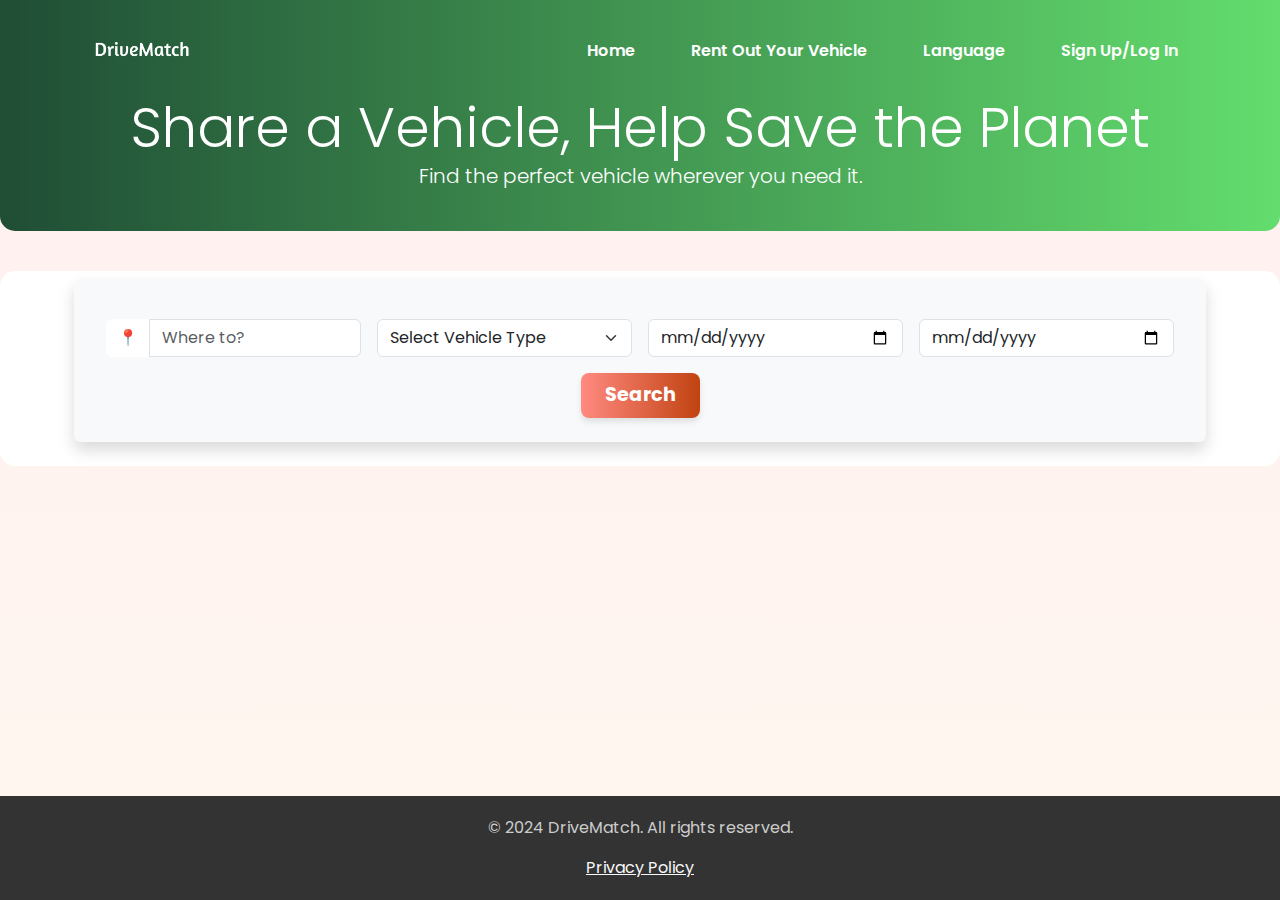
<file: index.html>
<!DOCTYPE html>
<html lang="en">
<head>
    <meta charset="UTF-8">
    <meta name="viewport" content="width=device-width, initial-scale=1.0">
    <title>DriveMatch</title>
    <link rel="stylesheet" href="https://cdnjs.cloudflare.com/ajax/libs/bootstrap/5.3.0/css/bootstrap.min.css">
    <link href="https://fonts.googleapis.com/css2?family=Poppins:wght@300;400;600&display=swap" rel="stylesheet">
    <link rel="stylesheet" href="css/styles.css">
</head>
<body>
    <header class="py-4">
        <div class="container d-flex justify-content-between align-items-center">
            <img src="assets/logo.png" alt="DriveMatch Logo" class="logo">
            <nav class="d-flex gap-3">
                <a href="index.html" class="text-white">Home</a>
                <a href="#" class="text-white">Rent Out Your Vehicle</a>
                <a href="#" class="text-white">Language</a>
                <a href="login.html" class="text-white">Sign Up/Log In</a>
            </nav>
        </div>
        <div class="container text-center mt-3">
            <h1 class="display-4">Share a Vehicle, Help Save the Planet</h1>
            <p class="lead">Find the perfect vehicle wherever you need it.</p>
        </div>
    </header>

    <main>
        <section class="search-bar-section py-4">
            <div class="container">
                <form class="row g-3 bg-light p-4 rounded shadow">
                    <!-- Location Input -->
                    <div class="col-md-3">
                        <label for="location" class="visually-hidden">Location</label>
                        <div class="input-group">
                            <span class="input-group-text bg-white border-0">📍</span>
                            <input type="text" id="location" class="form-control" placeholder="Where to?">
                        </div>
                    </div>
        
                    <!-- Vehicle Type Dropdown -->
                    <div class="col-md-3">
                        <label for="vehicle-type" class="visually-hidden">Vehicle Type</label>
                        <select id="vehicle-type" class="form-select">
                            <option value="">Select Vehicle Type</option>
                            <option value="sedan">Sedan</option>
                            <option value="suv">SUV</option>
                            <option value="electric">Electric</option>
                            <option value="van">Van</option>
                            <option value="luxury">Luxury</option>
                        </select>
                    </div>
        
                    <!-- Pickup Date -->
                    <div class="col-md-3">
                        <label for="pickup" class="visually-hidden">Pick-up</label>
                        <input type="date" id="pickup" class="form-control" placeholder="Pick-up">
                    </div>
        
                    <!-- Return Date -->
                    <div class="col-md-3">
                        <label for="return" class="visually-hidden">Return</label>
                        <input type="date" id="return" class="form-control" placeholder="Return">
                    </div>
        
                    <!-- Search Button -->
                    <div class="col-12 text-center">
                        <a href="search.html" class="btn btn-primary px-4 py-2" style="background: linear-gradient(90deg, #ff8a80, #c14311); color: #fff; font-weight: bold; border: none; border-radius: 8px; box-shadow: 0px 4px 6px rgba(0, 0, 0, 0.1); transition: transform 0.2s ease;">
                            Search
                        </a>
                    </div>
                </form>
            </div>
        </section>        
    </main>

    <footer class="text-center">
        <p>&copy; 2024 DriveMatch. All rights reserved.</p>
        <a href="#" class="text-light">Privacy Policy</a>
    </footer>

    <script src="https://cdnjs.cloudflare.com/ajax/libs/bootstrap/5.3.0/js/bootstrap.bundle.min.js"></script>
    <script src="js/script.js"></script>
</body>
</html>
</file>
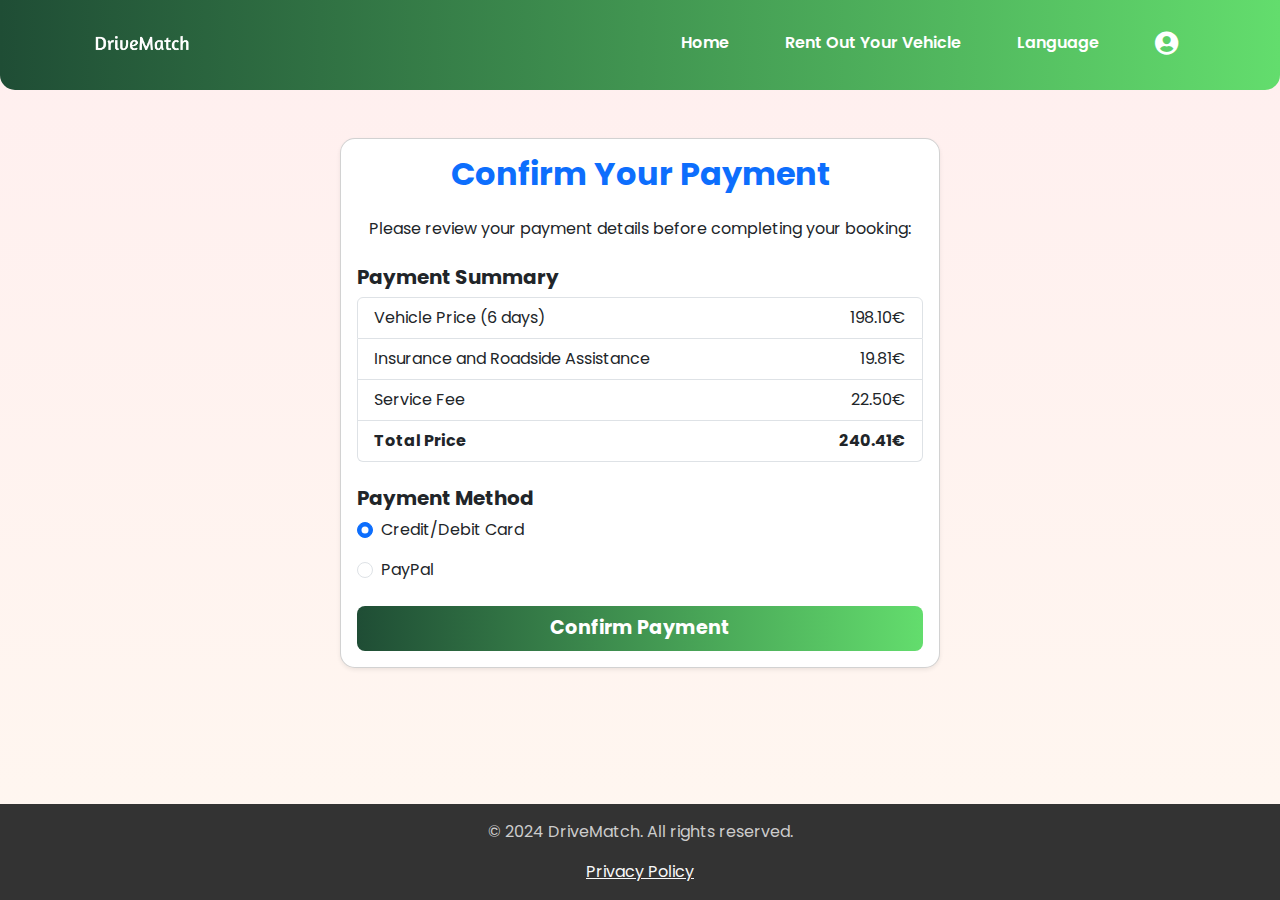
<file: confirm-payment.html>
<!DOCTYPE html>
<html lang="en">
<head>
    <meta charset="UTF-8">
    <meta name="viewport" content="width=device-width, initial-scale=1.0">
    <title>Confirm Payment - DriveMatch</title>
    <link rel="stylesheet" href="https://cdnjs.cloudflare.com/ajax/libs/bootstrap/5.3.0/css/bootstrap.min.css">
    <link href="https://fonts.googleapis.com/css2?family=Poppins:wght@300;400;600&display=swap" rel="stylesheet">
    <link rel="stylesheet" href="css/styles.css">
    <link href="https://cdnjs.cloudflare.com/ajax/libs/font-awesome/5.15.4/css/all.min.css" rel="stylesheet">
</head>
<body>
    <!-- Header -->
    <header class="py-3" style="background: linear-gradient(90deg, #1F4D35, #63dd6d);">
        <div class="container d-flex justify-content-between align-items-center">
            <img src="assets/logo.png" alt="DriveMatch Logo" class="logo">
            <nav class="d-flex gap-3">
                <a href="index.html" class="text-white">Home</a>
                <a href="search.html" class="text-white">Rent Out Your Vehicle</a>
                <a href="#" class="text-white">Language</a>
                <a href="dashboard.html" class="text-white">
                    <i class="fas fa-user-circle" style="font-size: 1.5rem;"></i>
                </a>
            </nav>
        </div>
    </header>

    <!-- Confirm Payment Section -->
    <section class="py-5">
        <div class="container text-center">
            <div class="card shadow-sm mx-auto" style="max-width: 600px; border-radius: 15px;">
                <div class="card-body">
                    <h2 class="text-primary fw-bold mb-4">Confirm Your Payment</h2>
                    <p class="mb-4">Please review your payment details before completing your booking:</p>

                    <!-- Payment Details -->
                    <div class="mb-4 text-start">
                        <h5 class="fw-bold">Payment Summary</h5>
                        <ul class="list-group">
                            <li class="list-group-item d-flex justify-content-between align-items-center">
                                Vehicle Price (6 days)
                                <span>198.10€</span>
                            </li>
                            <li class="list-group-item d-flex justify-content-between align-items-center">
                                Insurance and Roadside Assistance
                                <span>19.81€</span>
                            </li>
                            <li class="list-group-item d-flex justify-content-between align-items-center">
                                Service Fee
                                <span>22.50€</span>
                            </li>
                            <li class="list-group-item d-flex justify-content-between align-items-center fw-bold">
                                Total Price
                                <span>240.41€</span>
                            </li>
                        </ul>
                    </div>

                    <!-- Payment Method -->
                    <div class="text-start mb-4">
                        <h5 class="fw-bold">Payment Method</h5>
                        <form>
                            <div class="form-check mb-3">
                                <input class="form-check-input" type="radio" name="paymentMethod" id="creditCard" checked>
                                <label class="form-check-label" for="creditCard">
                                    Credit/Debit Card
                                </label>
                            </div>
                            <div class="form-check mb-3">
                                <input class="form-check-input" type="radio" name="paymentMethod" id="paypal">
                                <label class="form-check-label" for="paypal">
                                    PayPal
                                </label>
                            </div>
                        </form>
                    </div>

                    <!-- Confirm Button -->
                    <button class="btn btn-primary w-100 py-2" onclick="window.location.href='confirmation.html'">
                        Confirm Payment
                    </button>
                </div>
            </div>
        </div>
    </section>

    <footer class="text-center py-3" style="background: #333; color: #ccc;">
        <p>&copy; 2024 DriveMatch. All rights reserved.</p>
        <a href="#" class="text-light">Privacy Policy</a>
    </footer>

    <script src="https://cdnjs.cloudflare.com/ajax/libs/bootstrap/5.3.0/js/bootstrap.bundle.min.js"></script>
</body>
</html>
</file>
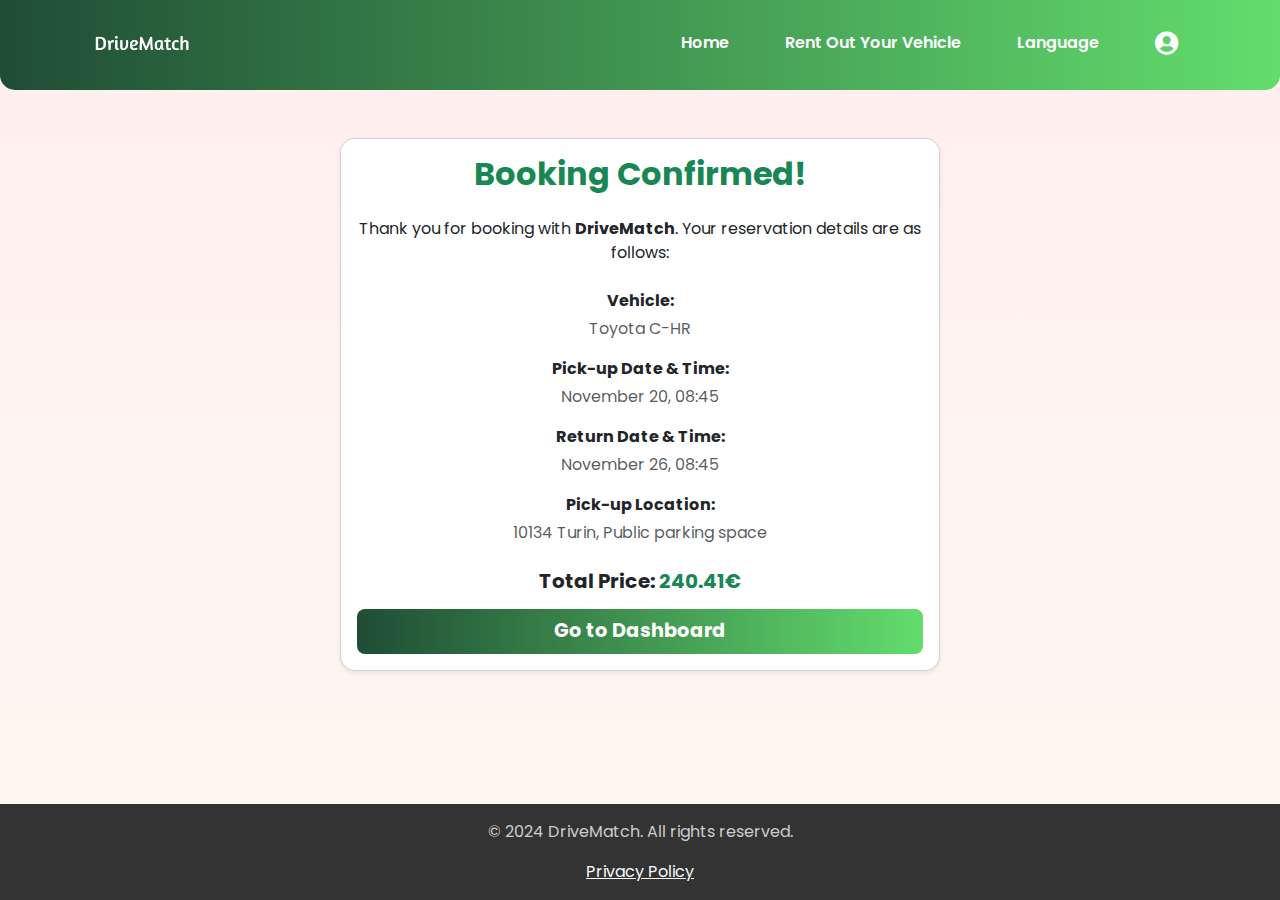
<file: confirmation.html>
<!DOCTYPE html>
<html lang="en">
<head>
    <meta charset="UTF-8">
    <meta name="viewport" content="width=device-width, initial-scale=1.0">
    <title>Booking Confirmation - DriveMatch</title>
    <link rel="stylesheet" href="https://cdnjs.cloudflare.com/ajax/libs/bootstrap/5.3.0/css/bootstrap.min.css">
    <link href="https://fonts.googleapis.com/css2?family=Poppins:wght@300;400;600&display=swap" rel="stylesheet">
    <link rel="stylesheet" href="css/styles.css">
    <link href="https://cdnjs.cloudflare.com/ajax/libs/font-awesome/5.15.4/css/all.min.css" rel="stylesheet">
</head>
<body>
    <!-- Header -->
    <header class="py-3" style="background: linear-gradient(90deg, #1F4D35, #63dd6d);">
        <div class="container d-flex justify-content-between align-items-center">
            <img src="assets/logo.png" alt="DriveMatch Logo" class="logo">
            <nav class="d-flex gap-3">
                <a href="index.html" class="text-white">Home</a>
                <a href="search.html" class="text-white">Rent Out Your Vehicle</a>
                <a href="#" class="text-white">Language</a>
                <a href="dashboard.html" class="text-white">
                    <i class="fas fa-user-circle" style="font-size: 1.5rem;"></i>
                </a>
            </nav>
        </div>
    </header>

    <!-- Confirmation Section -->
    <section class="py-5">
        <div class="container text-center">
            <div class="card shadow-sm mx-auto" style="max-width: 600px; border-radius: 15px;">
                <div class="card-body">
                    <h2 class="text-success fw-bold mb-4">Booking Confirmed!</h2>
                    <p class="mb-4">Thank you for booking with <strong>DriveMatch</strong>. Your reservation details are as follows:</p>
                    <div class="mb-4">
                        <p class="fw-bold mb-1">Vehicle:</p>
                        <p class="text-muted">Toyota C-HR</p>
                        <p class="fw-bold mb-1">Pick-up Date & Time:</p>
                        <p class="text-muted">November 20, 08:45</p>
                        <p class="fw-bold mb-1">Return Date & Time:</p>
                        <p class="text-muted">November 26, 08:45</p>
                        <p class="fw-bold mb-1">Pick-up Location:</p>
                        <p class="text-muted">10134 Turin, Public parking space</p>
                    </div>
                    <h5 class="fw-bold mb-3">Total Price: <span class="text-success">240.41€</span></h5>
                    <button class="btn btn-primary w-100 py-2" onclick="window.location.href='dashboard.html'">Go to Dashboard</button>
                </div>
            </div>
        </div>
    </section>

    <footer class="text-center py-3" style="background: #333; color: #ccc;">
        <p>&copy; 2024 DriveMatch. All rights reserved.</p>
        <a href="#" class="text-light">Privacy Policy</a>
    </footer>

    <script src="https://cdnjs.cloudflare.com/ajax/libs/bootstrap/5.3.0/js/bootstrap.bundle.min.js"></script>
</body>
</html>
</file>
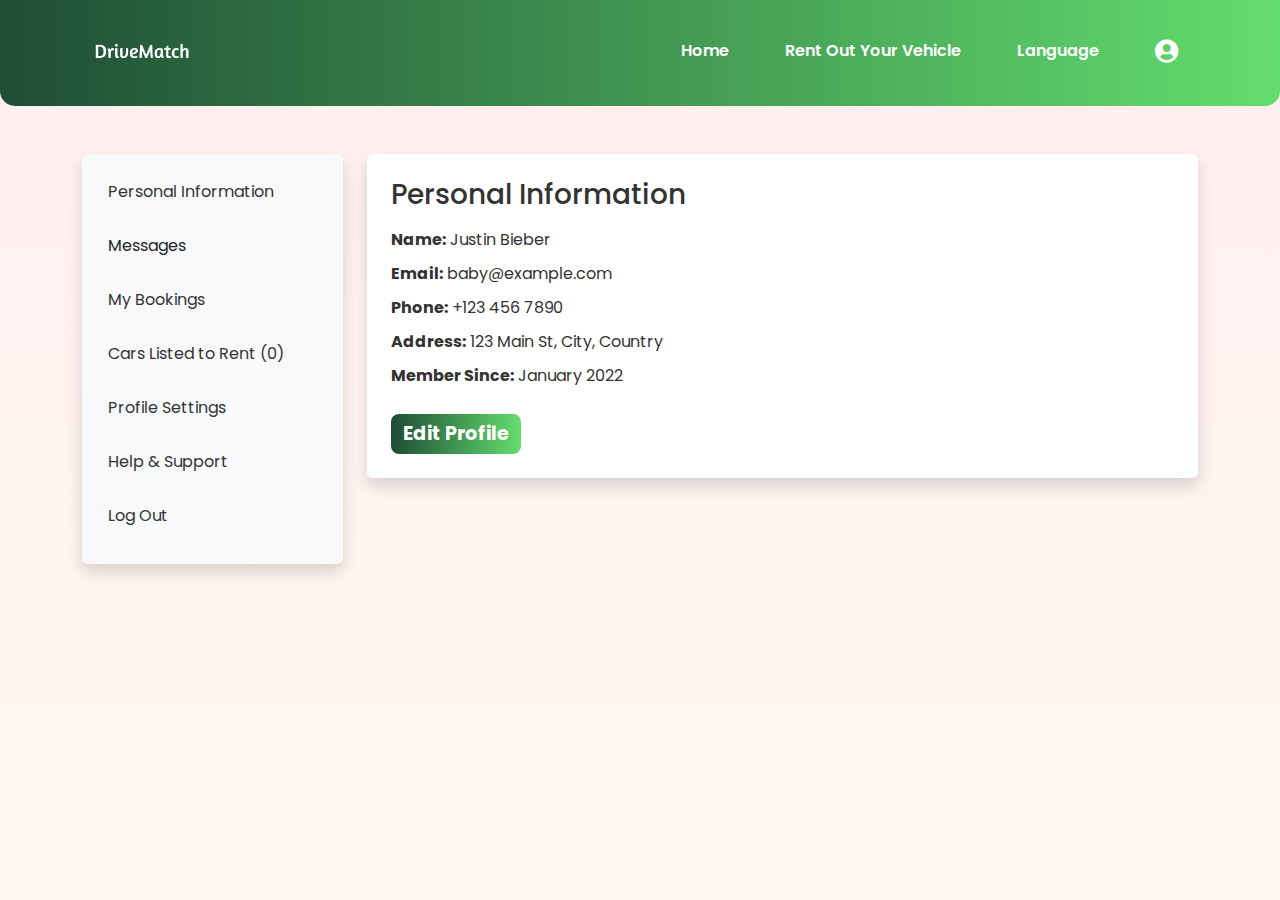
<file: dashboard.html>
<!DOCTYPE html>
<html lang="en">
<head>
    <meta charset="UTF-8">
    <meta name="viewport" content="width=device-width, initial-scale=1.0">
    <title>User Dashboard</title>
    <link rel="stylesheet" href="https://cdnjs.cloudflare.com/ajax/libs/bootstrap/5.3.0/css/bootstrap.min.css">
    <link href="https://fonts.googleapis.com/css2?family=Poppins:wght@300;400;600&display=swap" rel="stylesheet">
    <link rel="stylesheet" href="css/styles.css">
    <link href="https://cdnjs.cloudflare.com/ajax/libs/font-awesome/5.15.4/css/all.min.css" rel="stylesheet">
</head>
<body>
    <!-- Header -->
    <header class="py-4">
        <div class="container d-flex justify-content-between align-items-center">
            <img src="assets/logo.png" alt="DriveMatch Logo" class="logo">
            <nav class="d-flex gap-3">
                <a href="index.html" class="text-white">Home</a>
                <a href="#" class="text-white">Rent Out Your Vehicle</a>
                <a href="#" class="text-white">Language</a>
                <a href="dashboard.html" class="text-white">
                    <i class="fas fa-user-circle" style="font-size: 1.5rem;"></i>
                </a>
            </nav>
        </div>
    </header>

    <!-- Dashboard Layout -->
    <main class="container my-5">
        <div class="row">
            <!-- Left Panel -->
            <div class="col-md-3">
                <div class="dashboard-panel bg-light rounded shadow p-3">
                    <ul class="list-unstyled">
                        <li class="panel-option">Personal Information</li>
                        <li class="panel-option">
                            <a href="chat.html" class="text-decoration-none text-dark">Messages</a>
                        </li>
                        <li class="panel-option">My Bookings</li>
                        <li class="panel-option">Cars Listed to Rent (0)</li>
                        <li class="panel-option">Profile Settings</li>
                        <li class="panel-option">Help & Support</li>
                        <li class="panel-option">Log Out</li>
                    </ul>
                </div>
            </div>

            <!-- Right Panel -->
            <div class="col-md-9">
                <div class="dashboard-info bg-white rounded shadow p-4">
                    <h3 class="mb-3">Personal Information</h3>
                    <ul class="list-unstyled">
                        <li><strong>Name:</strong> Justin Bieber</li>
                        <li><strong>Email:</strong> baby@example.com</li>
                        <li><strong>Phone:</strong> +123 456 7890</li>
                        <li><strong>Address:</strong> 123 Main St, City, Country</li>
                        <li><strong>Member Since:</strong> January 2022</li>
                    </ul>
                    <button class="btn btn-primary mt-3">Edit Profile</button>
                </div>
            </div>
        </div>
    </main>

    <script src="https://cdnjs.cloudflare.com/ajax/libs/bootstrap/5.3.0/js/bootstrap.bundle.min.js"></script>
</body>
</html>
</file>
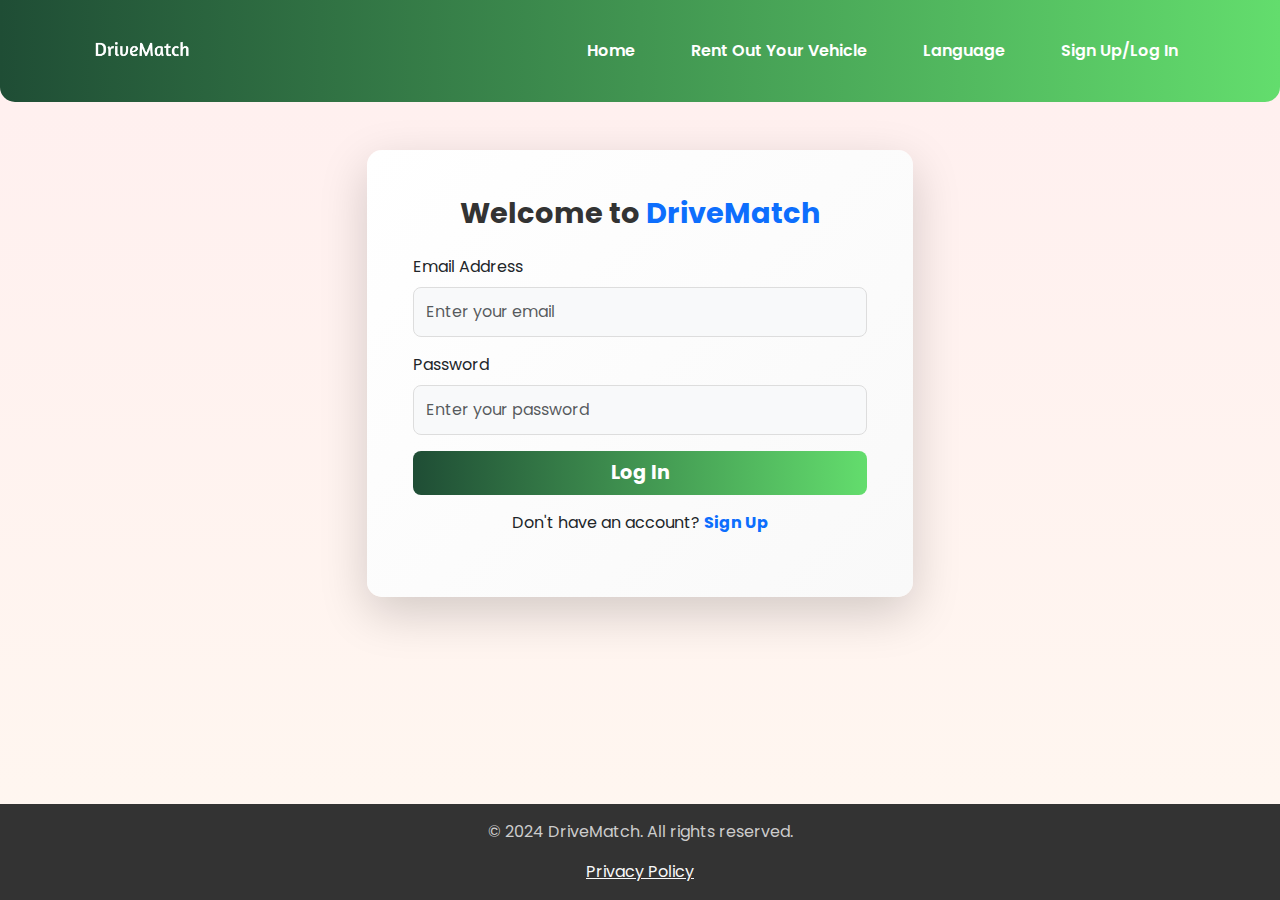
<file: login.html>
<!DOCTYPE html>
<html lang="en">
<head>
    <meta charset="UTF-8">
    <meta name="viewport" content="width=device-width, initial-scale=1.0">
    <title>Login / Sign Up - DriveMatch</title>
    <link rel="stylesheet" href="https://cdnjs.cloudflare.com/ajax/libs/bootstrap/5.3.0/css/bootstrap.min.css">
    <link href="https://fonts.googleapis.com/css2?family=Poppins:wght@300;400;600&display=swap" rel="stylesheet">
    <link rel="stylesheet" href="css/styles.css">
</head>
<body>
    <!-- Reuse Header -->
    <header class="py-4" style="background: linear-gradient(90deg, #1F4D35, #63dd6d);">
        <div class="container d-flex justify-content-between align-items-center">
            <img src="assets/logo.png" alt="DriveMatch Logo" class="logo">
            <nav class="d-flex gap-3">
                <a href="index.html" class="text-white">Home</a>
                <a href="#" class="text-white">Rent Out Your Vehicle</a>
                <a href="#" class="text-white">Language</a>
                <a href="login.html" class="text-white">Sign Up/Log In</a>
            </nav>
        </div>
    </header>

    <!-- Login/Signup Section -->
    <section class="login-section py-5">
        <div class="container">
            <div class="row justify-content-center">
                <div class="col-md-6">
                    <div class="card shadow-lg border-0 login-card">
                        <div class="card-body">
                            <h2 class="text-center mb-4">Welcome to <span class="text-primary">DriveMatch</span></h2>
                            <!-- Updated Form -->
                            <form onsubmit="redirectToDashboard(event)">
                                <!-- Email Input -->
                                <div class="mb-3">
                                    <label for="email" class="form-label">Email Address</label>
                                    <input type="email" id="email" class="form-control input-style" placeholder="Enter your email" required>
                                </div>
                                <!-- Password Input -->
                                <div class="mb-3">
                                    <label for="password" class="form-label">Password</label>
                                    <input type="password" id="password" class="form-control input-style" placeholder="Enter your password" required>
                                </div>
                                <!-- Login/Sign Up Button -->
                                <div class="text-center">
                                    <button type="submit" class="btn btn-primary w-100 py-2" id="form-action-button">Log In</button>
                                </div>
                                <!-- Toggle Between Login and Sign Up -->
                                <p class="text-center mt-3">
                                    Don't have an account? 
                                    <a href="#" id="toggle-form" class="text-primary fw-bold">Sign Up</a>
                                </p>
                            </form>
                        </div>
                    </div>
                </div>
            </div>
        </div>
    </section>
    

    <footer class="text-center py-3" style="background: #333; color: #ccc;">
        <p>&copy; 2024 DriveMatch. All rights reserved.</p>
        <a href="#" class="text-light">Privacy Policy</a>
    </footer>

    <script>
        function redirectToPage(event) {
            event.preventDefault(); // Prevent default form submission
    
            // Get the 'redirect' parameter from the URL
            const urlParams = new URLSearchParams(window.location.search);
            const redirectUrl = urlParams.get('redirect') || 'dashboard.html'; // Default to dashboard
    
            // Redirect to the specified page
            window.location.href = redirectUrl;
        }
    
        // Attach the redirect logic to the form submission
        document.querySelector('form').addEventListener('submit', redirectToPage);
    </script>
    

    <script src="https://cdnjs.cloudflare.com/ajax/libs/bootstrap/5.3.0/js/bootstrap.bundle.min.js"></script>
</body>
</html>
</file>
<file: css/styles.css>
/* Ensure body takes full height */
body {
    font-family: 'Poppins', sans-serif;
    background: linear-gradient(180deg, #ffefef, #fff7f0);
    color: #333;
    margin: 0;
    display: flex;
    flex-direction: column;
    min-height: 100vh;
}
@media (max-width: 768px) {
    header {
        flex-direction: column; /* Stack items vertically */
        text-align: center; /* Center align text */
    }

    header .logo {
        margin-bottom: 10px;
    }

    header nav {
        justify-content: center;
    }
}

header {
    background: linear-gradient(90deg, #1F4D35, #63dd6d);
    color: white;
    display: flex;
    flex-wrap: wrap;
    justify-content: space-between;
    align-items: center;
    padding: 20px;
    border-radius: 0 0 15px 15px;
}

header .logo {
    max-width: 120px; /* Adjust size for responsiveness */
}

header nav {
    display: flex;
    flex-wrap: wrap; /* Allow links to wrap on small screens */
    justify-content: center;
}

header nav a {
    font-size: 1rem;
    font-weight: 600;
    padding: 10px 15px;
    border-radius: 8px;
    transition: all 0.3s ease;
    text-decoration: none;
    margin: 5px; /* Add spacing between links */
}

header nav a.btn-primary {
    background: #ff8a80;
    color: white;
}

header nav a.btn-outline-secondary {
    color: white;
    border: none;
}

header nav a.btn-primary:hover {
    background: #ff5252;
}

header nav a.btn-outline-secondary:hover {
    background: #010000;
    border-color: #bbb;
}

/* Fix spacing for text and prevent overlap */
header h1 {
    font-size: 1.5rem;
    margin: 0;
}
header p {
    margin-top: 0;
}

.search-bar-section {
    background-color: white;
    border-radius: 15px;
    padding: 30px;
    margin-top: 40px;
    margin-bottom: 40px; /* Prevent overlap with footer */
}

.search-bar input {
    font-size: 1rem;
    padding: 12px;
    border-radius: 8px;
}

.search-bar .input-group-text {
    background: none;
    border: none;
    font-size: 1.5rem;
}

.search-bar button {
    background-color: #ff8a80;
    color: white;
    padding: 12px 30px;
    font-size: 1.2rem;
    border: none;
    border-radius: 8px;
    transition: 0.3s ease;
}

.search-bar button:hover {
    background-color: #ff5252;
}

/* Footer adjustment for sticky placement */
footer {
    background: #333;
    color: #ccc;
    text-align: center;
    padding: 20px 0;
    margin-top: auto; /* Push footer to the bottom */
    width: 100%;
}

/* Ensure all images are consistently sized */
.card-img-top {
    width: 100%;
    height: 200px; /* Set a consistent height for all images */
    object-fit: cover; /* Ensure images don't stretch */
    border-radius: 8px;
}

/* Ensure all cards have the same height */
.card {
    display: flex;
    flex-direction: column;
    justify-content: space-between;
    height: 100%;
}

/* Hover effect for car images */
.car-image-container {
    overflow: hidden;
}

.car-image {
    transition: transform 0.3s ease;
}

.car-image-container:hover .car-image {
    transform: scale(1.1); /* Pop-up effect */
    filter: brightness(1.1);
}

/* Card container styling */
.car-card {
    transition: transform 0.3s ease, box-shadow 0.3s ease;
    border: none;
    background-color: #f8f9fa;
    border-radius: 8px;
    overflow: hidden;
}

.car-card:hover {
    transform: scale(1.05);
    box-shadow: 0 8px 16px rgba(0, 0, 0, 0.2);
}

/* Image styling */
.car-image-container img {
    width: 100%;
    height: 180px; /* Consistent image height */
    object-fit: cover; /* Prevent distortion */
}

/* Title and Price */
.card-title {
    font-size: 1.25rem;
    font-weight: 600;
}

.price {
    font-size: 1.2rem;
    font-weight: 700;
    color: #2c3e50;
}

/* Rating styling */
.rating span {
    font-size: 0.9rem;
}

.rating span:first-child {
    color: #f1c40f; /* Gold color for stars */
    font-weight: 600;
}

/* Location text */
.location {
    font-size: 0.85rem;
    color: #6c757d; /* Muted text color */
}

/* Tag badges */
.badge {
    font-size: 0.75rem;
    padding: 5px 10px;
    border-radius: 12px;
    margin-right: 5px;
    background-color: #f1f1f1;
    color: #333;
}

/* Login Card Styling */
.login-card {
    border-radius: 15px;
    background: linear-gradient(135deg, #ffffff, #f9f9f9);
    box-shadow: 0px 10px 20px rgba(0, 0, 0, 0.1);
    padding: 30px;
}

/* Card Header */
.login-card h2 {
    font-size: 1.8rem;
    font-weight: bold;
    color: #333;
}

/* Input Styling */
.input-style {
    border: 1px solid #ddd;
    border-radius: 8px;
    padding: 12px;
    font-size: 1rem;
    background-color: #f8f9fa;
    transition: all 0.3s ease;
}

.input-style:focus {
    border-color: #007bff;
    box-shadow: 0px 4px 8px rgba(0, 123, 255, 0.2);
    background-color: #fff;
}

/* Submit Button */
.btn-primary {
    background: linear-gradient(90deg, #1F4D35, #63dd6d);
    border: none;
    border-radius: 8px;
    font-size: 1.2rem;
    font-weight: bold;
    transition: transform 0.2s ease, box-shadow 0.3s ease;
}

.btn-primary:hover {
    transform: translateY(-2px);
    box-shadow: 0px 6px 12px rgba(0, 123, 255, 0.3);
}

/* Toggle Link */
#toggle-form {
    text-decoration: none;
    transition: color 0.3s ease;
}

#toggle-form:hover {
    color: #0056b3;
    text-decoration: underline;
}

/* Booking Section Styling */
/* Adjusted card styling */
.booking-section .card {
    border-radius: 15px;
    overflow: hidden;
    background: white;
}

.booking-section .card-img-top {
    height: 350px;
    object-fit: cover;
}

/* Map Image Styling */
.booking-section .img-fluid {
    height: 200px;
    object-fit: cover;
    border-radius: 10px;
}

/* Button styling */
.booking-section .btn-primary {
    background: linear-gradient(90deg, #1F4D35, #63dd6d);
    border: none;
    font-size: 1.2rem;
    transition: all 0.3s ease;
}

.booking-section .btn-primary:hover {
    background: #63dd6d;
    box-shadow: 0 8px 16px rgba(0, 0, 0, 0.2);
}

/* Chat Area Styling */
.chat-area {
    height: 85vh;
}

.chat-list {
    overflow-y: auto;
    max-height: 85vh;
}

.chat-list .chat-name {
    cursor: pointer;
    padding: 15px;
    border: none;
    border-bottom: 1px solid #eaeaea;
    transition: background-color 0.2s ease;
}

.chat-list .chat-name:hover {
    background-color: #f8f9fa;
}

.chat-window {
    display: flex;
    flex-direction: column;
    height: 85vh;
}

.chat-header {
    border-radius: 15px 15px 0 0;
    background: linear-gradient(90deg, #1F4D35, #63dd6d);
}



.chat-input {
    border-top: 1px solid #eaeaea;
}

/* Chat Bubble Styling */

.chat-content {
    flex: 1;
    overflow-y: auto;
    padding: 20px;
    background-color: #fafafa;
    display: flex;
    flex-direction: column; /* Align items vertically */
    gap: 10px; /* Add spacing between bubbles */
}

/* Chat Bubble Styling */
.chat-bubble {
    max-width: 75%;
    padding: 10px 15px;
    border-radius: 20px;
    font-size: 0.9rem;
    line-height: 1.4;
    word-wrap: break-word; /* Ensure long texts wrap */
}

.chat-bubble.sent {
    background-color: #1F4D35;
    color: white;
    align-self: flex-end; /* Align sent messages to the right */
    text-align: left;
    box-shadow: 0 4px 8px rgba(0, 0, 0, 0.1);
}

.chat-bubble.received {
    background-color: #eaeaea;
    color: #333;
    align-self: flex-start; /* Align received messages to the left */
    text-align: left;
    box-shadow: 0 4px 8px rgba(0, 0, 0, 0.1);
}


/* Send Button Styling */
.send-btn {
    background: linear-gradient(90deg, #1F4D35, #63dd6d);
    border: none;
    color: white;
    font-weight: bold;
    transition: background 0.3s ease;
}

.send-btn:hover {
    background: #63dd6d;
}

/* Dashboard Page Styling */

/* Left Panel */
.dashboard-panel {
    height: 100%;
    padding: 15px;
    background: #f8f9fa;
    border-radius: 15px;
    transition: box-shadow 0.3s ease;
}

.dashboard-panel ul {
    margin: 0;
    padding: 0;
}

.panel-option {
    font-size: 1rem;
    padding: 10px;
    border-radius: 8px;
    cursor: pointer;
    transition: transform 0.2s ease, background 0.3s ease;
    margin-bottom: 10px;
}

.panel-option:hover {
    background: #1F4D35;
    color: white;
    transform: scale(1.05);
}

/* Right Panel */
.dashboard-info {
    background: white;
    padding: 20px;
    border-radius: 15px;
    box-shadow: 0 6px 12px rgba(0, 0, 0, 0.1);
    transition: all 0.3s ease;
}

.dashboard-info ul {
    margin: 0;
    padding: 0;
    list-style-type: none;
}

.dashboard-info ul li {
    margin-bottom: 10px;
    font-size: 1rem;
}

/* Edit Button */
.dashboard-info .btn-primary {
    background: linear-gradient(90deg, #1F4D35, #63dd6d);
    border: none;
    border-radius: 8px;
    transition: background 0.3s ease, transform 0.2s ease;
}

.dashboard-info .btn-primary:hover {
    background: #63dd6d;
    transform: translateY(-2px);
    box-shadow: 0 6px 12px rgba(0, 0, 0, 0.2);
}
</file>
